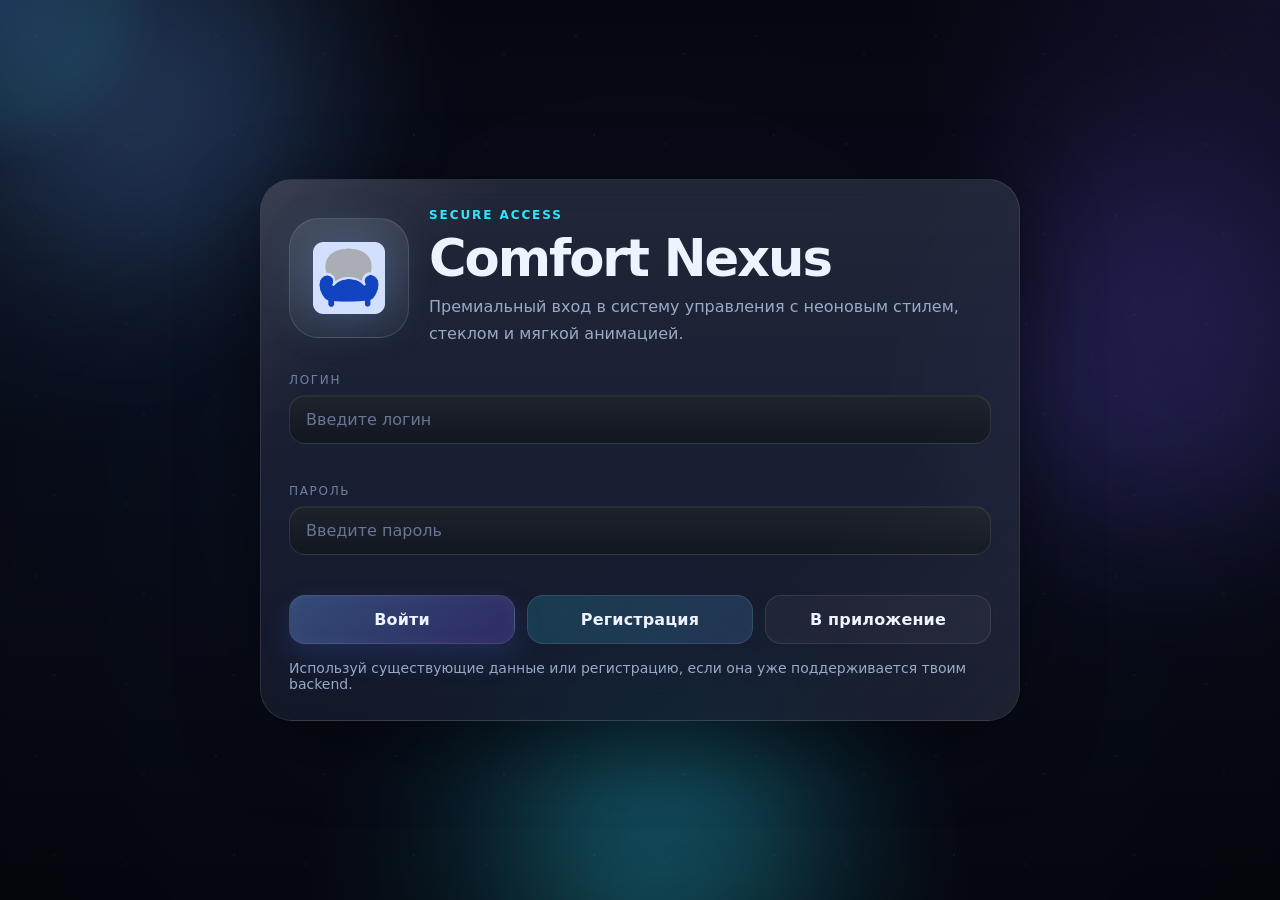
<file: wwwroot/index.html>
<!doctype html>
<html lang="ru">
<head>
  <meta charset="utf-8" />
  <meta name="viewport" content="width=device-width, initial-scale=1" />
  <title>Саша Сигма</title>
  <link rel="icon" type="image/x-icon" href="Комфорт.ico" />
  <link rel="stylesheet" href="site.css" />
</head>
<body data-page="app" class="theme-nexus">
  <div class="fx-bg">
    <div class="fx-orb orb-a"></div>
    <div class="fx-orb orb-b"></div>
    <div class="fx-orb orb-c"></div>
    <div class="fx-grid"></div>
    <div class="fx-noise"></div>
    <div class="fx-vignette"></div>
    <div class="cursor-glow" id="cursor_glow"></div>
    <div class="particles" id="particles"></div>
  </div>

  <div class="shell">
    <aside class="sidebar glass tilt-card">
      <div class="brandbox">
        <div class="brand-logo-wrap">
          <img src="Комфорт.png" alt="Комфорт" class="brand-logo" />
        </div>
        <div class="brand-copy">
          <div class="brand-title">Comfort Nexus</div>
          <div class="brand-sub">Apple × Cyberpunk × Launcher</div>
        </div>
      </div>

      <div class="statusbox">
        <div class="status-label">Статус доступа</div>
        <div class="status-value" id="auth_status">Not authorized</div>
      </div>

      <nav class="side-nav">
        <button class="navbtn active magnetic" id="nav_tables" type="button">
          <span class="navbtn-dot"></span>
          <span>Каталог</span>
        </button>
        <button class="navbtn magnetic" id="nav_logs" type="button">
          <span class="navbtn-dot"></span>
          <span>Логи</span>
        </button>
        <button class="navbtn magnetic" id="nav_history" type="button">
          <span class="navbtn-dot"></span>
          <span>История</span>
        </button>
        <button class="navbtn magnetic danger" id="nav_exit" type="button">
          <span class="navbtn-dot"></span>
          <span>Выход</span>
        </button>
      </nav>

      <div class="sidebar-foot">
        <div class="chipline">
          <span class="chip">Neon UI</span>
          <span class="chip">Realtime Feel</span>
        </div>
      </div>
    </aside>

    <main class="content">
      <section class="hero glass tilt-card">
        <div class="hero-copy">
          <div class="eyebrow">Панель управления</div>
          <h1>Продукция компании «Комфорт»</h1>
          <p>
            Футуристичный интерфейс управления сущностями, карточками, просмотром,
            редактированием и навигацией без поломки текущей логики.
          </p>

          <div class="hero-stats">
            <div class="hero-stat">
              <span class="hero-stat-k">Выбрано</span>
              <span class="hero-stat-v" id="selected_id">—</span>
            </div>
            <div class="hero-stat">
              <span class="hero-stat-k">Найдено</span>
              <span class="hero-stat-v" id="search_count">—</span>
            </div>
            <div class="hero-stat">
              <span class="hero-stat-k">Страница</span>
              <span class="hero-stat-v" id="page_label">1 / 1</span>
            </div>
          </div>
        </div>

        <div class="hero-visual">
          <div class="hero-ring"></div>
          <div class="hero-core">
            <img src="Комфорт.png" alt="Комфорт" />
          </div>
        </div>
      </section>

      <section class="panel glass">
        <div class="view active" id="view_tables">
          <div class="toolbar">
            <div class="toolbar-left">
              <label class="field select-wrap">
                <span class="field-label">Сущность</span>
                <select id="entity_select" class="input input-select"></select>
              </label>

              <label class="field search-wrap">
                <span class="field-label">Поиск</span>
                <input id="search_q" class="input" placeholder="Поиск по карточкам" />
              </label>
            </div>

            <div class="toolbar-right">
              <button class="btn btn-primary magnetic" id="btn_open_create" type="button">Добавить</button>
              <button class="btn btn-secondary magnetic" id="btn_reload" type="button">Обновить</button>
            </div>
          </div>

          <div class="quick-actions">
            <button class="btn btn-ghost magnetic" id="btn_open_view" type="button">Открыть</button>
            <button class="btn btn-ghost magnetic" id="btn_open_edit" type="button">Изменить</button>
            <button class="btn btn-danger magnetic" id="btn_open_delete" type="button">Удалить</button>
            <button class="btn btn-ghost magnetic" id="btn_token_toggle" type="button">Токен</button>
            <button class="btn btn-ghost magnetic" id="btn_login_page" type="button">Страница входа</button>
            <button class="btn btn-ghost magnetic" id="btn_logout" type="button">Выйти</button>
          </div>

          <div class="pagination glass-soft">
            <div class="pagination-left">
              <button class="btn btn-ghost magnetic" id="btn_page_prev" type="button">Назад</button>
              <button class="btn btn-ghost magnetic" id="btn_page_next" type="button">Вперед</button>
            </div>

            <div class="pagination-center">
              <label class="field mini-field">
                <span class="field-label">Страница</span>
                <input id="page_input" class="input" placeholder="1" />
              </label>
              <button class="btn btn-ghost magnetic" id="btn_page_go" type="button">Перейти</button>

              <label class="field mini-field">
                <span class="field-label">ID</span>
                <input id="goto_id" class="input" placeholder="Например 123" />
              </label>
              <button class="btn btn-ghost magnetic" id="btn_goto_id" type="button">Найти</button>

              <label class="field mini-field">
                <span class="field-label">На странице</span>
                <input id="page_size" class="input" placeholder="12" />
              </label>
              <button class="btn btn-ghost magnetic" id="btn_page_apply" type="button">Применить</button>
            </div>
          </div>

          <div class="cards-stage">
            <div class="cards_grid cardsgrid" id="cards_grid"></div>
          </div>

          <div class="hintline">
            <span>Клик по карточке — выбор</span>
            <span>Двойной клик — открытие</span>
            <span>Поиск работает локально</span>
          </div>
        </div>

        <div class="view" id="view_logs">
          <div class="section-head">
            <h2>Системные логи</h2>
            <button class="btn btn-secondary magnetic" id="btn_logs_clear" type="button">Очистить</button>
          </div>
          <pre id="log" class="logbox"></pre>
        </div>

        <div class="view" id="view_history">
          <div class="section-head">
            <h2>История</h2>
          </div>
          <div class="history-placeholder glass-soft">
            Здесь можно оставить раздел истории действий, аудита или событий пользователя.
          </div>
        </div>
      </section>
    </main>
  </div>

  <div class="modal" id="token_modal" role="dialog" aria-modal="true">
    <div class="modal-backdrop" data-close="1"></div>
    <div class="modal-panel glass">
      <div class="modal-header">
        <div class="modal-title">
          <span class="badge" id="token_badge">JWT</span>
          <span>Токен</span>
        </div>
        <button class="iconbtn" data-close="1" type="button">✕</button>
      </div>
      <div class="modal-body">
        <pre id="token_box" class="logbox"></pre>
      </div>
      <div class="modal-footer">
        <button class="btn btn-ghost magnetic" id="btn_token_copy" type="button">Копировать</button>
        <button class="btn btn-primary magnetic" data-close="1" type="button">ОК</button>
      </div>
    </div>
  </div>

  <div class="modal" id="details_modal" role="dialog" aria-modal="true">
    <div class="modal-backdrop" data-close="1"></div>
    <div class="modal-panel glass">
      <div class="modal-header">
        <div class="modal-title">
          <span class="badge ok" id="details_badge">DETAILS</span>
          <span id="details_title">Детали</span>
        </div>
        <button class="iconbtn" data-close="1" type="button">✕</button>
      </div>
      <div class="modal-body">
        <div id="details_body"></div>
      </div>
      <div class="modal-footer">
        <button class="btn btn-ghost magnetic" id="btn_details_copy" type="button">Copy JSON</button>
        <button class="btn btn-primary magnetic" data-close="1" type="button">ОК</button>
      </div>
    </div>
  </div>

  <div class="modal" id="form_modal" role="dialog" aria-modal="true">
    <div class="modal-backdrop" data-close="1"></div>
    <div class="modal-panel glass">
      <div class="modal-header">
        <div class="modal-title">
          <span class="badge" id="form_badge">FORM</span>
          <span id="form_title">Форма</span>
        </div>
        <button class="iconbtn" data-close="1" type="button">✕</button>
      </div>
      <div class="modal-body">
        <div id="form_fields" class="formgrid"></div>
      </div>
      <div class="modal-footer">
        <button class="btn btn-ghost magnetic" data-close="1" type="button">Отмена</button>
        <button class="btn btn-primary magnetic" id="btn_form_submit" type="button">Сохранить</button>
      </div>
    </div>
  </div>

  <div class="modal" id="confirm_modal" role="dialog" aria-modal="true">
    <div class="modal-backdrop" data-close="1"></div>
    <div class="modal-panel glass">
      <div class="modal-header">
        <div class="modal-title">
          <span class="badge warn" id="confirm_badge">CONFIRM</span>
          <span id="confirm_title">Подтверждение</span>
        </div>
        <button class="iconbtn" data-close="1" type="button">✕</button>
      </div>
      <div class="modal-body">
        <div id="confirm_body">…</div>
      </div>
      <div class="modal-footer">
        <button class="btn btn-ghost magnetic" data-close="1" type="button">Отмена</button>
        <button class="btn btn-danger magnetic" id="btn_confirm_yes" type="button">Да</button>
      </div>
    </div>
  </div>

  <div class="modal" id="msg_modal" role="dialog" aria-modal="true">
    <div class="modal-backdrop" data-close="1"></div>
    <div class="modal-panel glass">
      <div class="modal-header">
        <div class="modal-title">
          <span class="badge" id="msg_kind">INFO</span>
          <span id="msg_title">Сообщение</span>
        </div>
        <button class="iconbtn" data-close="1" type="button">✕</button>
      </div>
      <div class="modal-body">
        <div id="msg_body" class="msg-body">…</div>
        <details class="msg-details-wrap">
          <summary>Детали</summary>
          <pre id="msg_details" class="logbox"></pre>
        </details>
      </div>
      <div class="modal-footer">
        <button class="btn btn-primary magnetic" data-close="1" type="button">ОК</button>
      </div>
    </div>
  </div>

  <script src="app.js"></script>
</body>
</html>
</file>
<file: wwwroot/site.css>
:root{
  --bg:#070b16;
  --bg-2:#0c1120;
  --panel:rgba(14,20,38,.72);
  --panel-2:rgba(16,24,48,.62);
  --panel-3:rgba(255,255,255,.06);
  --line:rgba(255,255,255,.1);
  --line-strong:rgba(255,255,255,.18);
  --text:#edf3ff;
  --text-soft:#9ba8c7;
  --text-muted:#7380a1;
  --primary:#6aa8ff;
  --primary-2:#7b5cff;
  --accent:#2fe6ff;
  --danger:#ff537f;
  --warn:#ffb84d;
  --ok:#35e0a1;
  --shadow:0 20px 80px rgba(0,0,0,.45);
  --shadow-soft:0 12px 38px rgba(0,0,0,.28);
  --radius-xl:28px;
  --radius-lg:22px;
  --radius-md:16px;
  --radius-sm:12px;
  --blur:20px;
  --sidebar-width:320px;
  --card-min:300px;
  --font:Inter, ui-sans-serif, system-ui, -apple-system, BlinkMacSystemFont, "Segoe UI", sans-serif;
}

*{box-sizing:border-box}
html,body{margin:0;min-height:100%}
body{
  font-family:var(--font);
  color:var(--text);
  background:
    radial-gradient(circle at top left, rgba(106,168,255,.16), transparent 28%),
    radial-gradient(circle at top right, rgba(123,92,255,.18), transparent 24%),
    radial-gradient(circle at bottom center, rgba(47,230,255,.12), transparent 30%),
    linear-gradient(180deg, #060811 0%, #0a1020 45%, #060912 100%);
  overflow-x:hidden;
}

.theme-nexus{
  position:relative;
}

.fx-bg{
  position:fixed;
  inset:0;
  pointer-events:none;
  overflow:hidden;
  z-index:0;
}

.fx-orb{
  position:absolute;
  border-radius:999px;
  filter:blur(70px);
  opacity:.38;
  animation:floatOrb 16s ease-in-out infinite;
}
.orb-a{
  width:420px;height:420px;
  background:radial-gradient(circle, rgba(106,168,255,.9), rgba(106,168,255,0));
  top:-120px;left:-80px;
}
.orb-b{
  width:440px;height:440px;
  background:radial-gradient(circle, rgba(123,92,255,.85), rgba(123,92,255,0));
  right:-120px;top:120px;
  animation-delay:-5s;
}
.orb-c{
  width:360px;height:360px;
  background:radial-gradient(circle, rgba(47,230,255,.8), rgba(47,230,255,0));
  left:38%;bottom:-120px;
  animation-delay:-10s;
}

.fx-grid{
  position:absolute;
  inset:0;
  background-image:
    linear-gradient(rgba(255,255,255,.045) 1px, transparent 1px),
    linear-gradient(90deg, rgba(255,255,255,.045) 1px, transparent 1px);
  background-size:42px 42px;
  mask-image:linear-gradient(180deg, rgba(255,255,255,.6), transparent 85%);
  opacity:.16;
}

.fx-noise{
  position:absolute;
  inset:0;
  opacity:.045;
  background-image:
    radial-gradient(circle at 20% 20%, #fff 0 1px, transparent 1px),
    radial-gradient(circle at 80% 30%, #fff 0 1px, transparent 1px),
    radial-gradient(circle at 70% 80%, #fff 0 1px, transparent 1px),
    radial-gradient(circle at 30% 75%, #fff 0 1px, transparent 1px);
  background-size:180px 180px;
}

.fx-vignette{
  position:absolute;
  inset:0;
  background:radial-gradient(circle, transparent 45%, rgba(0,0,0,.32) 100%);
}

.cursor-glow{
  position:absolute;
  width:280px;
  height:280px;
  border-radius:50%;
  background:radial-gradient(circle, rgba(80,160,255,.2), rgba(47,230,255,.1), rgba(47,230,255,0));
  filter:blur(20px);
  transform:translate(-50%, -50%);
  opacity:.9;
  transition:transform .08s linear;
}

.particles{
  position:absolute;
  inset:0;
}
.particle{
  position:absolute;
  border-radius:999px;
  background:radial-gradient(circle, rgba(255,255,255,.9), rgba(106,168,255,.4) 50%, rgba(255,255,255,0) 70%);
  opacity:.6;
  animation:particleFloat linear infinite;
}

.shell{
  position:relative;
  z-index:1;
  display:grid;
  grid-template-columns:var(--sidebar-width) 1fr;
  gap:22px;
  padding:24px;
  min-height:100vh;
}

.sidebar,
.panel,
.hero,
.login-card,
.modal-panel,
.glass-soft,
.history-placeholder,
.logbox,
.cardsgrid > *{
  position:relative;
  overflow:hidden;
}

.glass{
  background:
    linear-gradient(180deg, rgba(255,255,255,.09), rgba(255,255,255,.03)),
    var(--panel);
  border:1px solid var(--line);
  box-shadow:var(--shadow);
  backdrop-filter:blur(var(--blur)) saturate(160%);
  -webkit-backdrop-filter:blur(var(--blur)) saturate(160%);
}

.glass::before,
.glass-soft::before,
.cardsgrid > *::before,
.logbox::before{
  content:"";
  position:absolute;
  inset:0;
  pointer-events:none;
  background:linear-gradient(135deg, rgba(255,255,255,.14), transparent 20%, transparent 70%, rgba(255,255,255,.06));
  opacity:.7;
}

.glass-soft{
  background:
    linear-gradient(180deg, rgba(255,255,255,.06), rgba(255,255,255,.02)),
    var(--panel-2);
  border:1px solid rgba(255,255,255,.08);
  border-radius:20px;
  box-shadow:var(--shadow-soft);
  backdrop-filter:blur(14px) saturate(140%);
  -webkit-backdrop-filter:blur(14px) saturate(140%);
}

.sidebar{
  border-radius:30px;
  padding:22px;
  display:flex;
  flex-direction:column;
  gap:22px;
}

.brandbox{
  display:flex;
  align-items:center;
  gap:16px;
}
.brand-logo-wrap{
  width:72px;height:72px;
  border-radius:22px;
  background:linear-gradient(180deg, rgba(255,255,255,.12), rgba(255,255,255,.04));
  border:1px solid rgba(255,255,255,.12);
  display:grid;
  place-items:center;
  box-shadow:0 10px 30px rgba(0,0,0,.28);
}
.brand-logo{
  width:48px;
  height:48px;
  object-fit:contain;
  filter:drop-shadow(0 0 18px rgba(106,168,255,.35));
}
.brand-title{
  font-size:24px;
  font-weight:800;
  letter-spacing:.02em;
}
.brand-sub{
  color:var(--text-soft);
  margin-top:4px;
  font-size:13px;
}

.statusbox{
  border-radius:20px;
  padding:16px;
  background:rgba(255,255,255,.04);
  border:1px solid rgba(255,255,255,.08);
}
.status-label{
  color:var(--text-muted);
  font-size:12px;
  text-transform:uppercase;
  letter-spacing:.14em;
}
.status-value{
  margin-top:8px;
  font-size:18px;
  font-weight:700;
  color:var(--accent);
}

.side-nav{
  display:grid;
  gap:12px;
}

.navbtn{
  appearance:none;
  border:none;
  cursor:pointer;
  border-radius:18px;
  padding:16px 18px;
  display:flex;
  align-items:center;
  gap:14px;
  color:var(--text);
  background:rgba(255,255,255,.04);
  border:1px solid rgba(255,255,255,.08);
  transition:transform .22s ease, box-shadow .22s ease, border-color .22s ease, background .22s ease;
  font-size:15px;
  font-weight:700;
}
.navbtn:hover{
  transform:translateY(-2px);
  border-color:rgba(106,168,255,.35);
  box-shadow:0 14px 30px rgba(29,90,255,.18);
}
.navbtn.active{
  background:linear-gradient(135deg, rgba(106,168,255,.22), rgba(123,92,255,.16));
  border-color:rgba(106,168,255,.4);
  box-shadow:0 18px 40px rgba(29,90,255,.18), inset 0 0 24px rgba(47,230,255,.08);
}
.navbtn.danger:hover{
  border-color:rgba(255,83,127,.36);
  box-shadow:0 14px 30px rgba(255,83,127,.16);
}
.navbtn-dot{
  width:10px;height:10px;border-radius:50%;
  background:linear-gradient(180deg, var(--accent), var(--primary));
  box-shadow:0 0 16px rgba(47,230,255,.6);
}

.sidebar-foot{margin-top:auto}
.chipline{
  display:flex;
  flex-wrap:wrap;
  gap:10px;
}
.chip{
  padding:10px 12px;
  border-radius:999px;
  font-size:12px;
  color:var(--text-soft);
  background:rgba(255,255,255,.04);
  border:1px solid rgba(255,255,255,.08);
}

.content{
  display:grid;
  gap:22px;
  min-width:0;
}

.hero{
  border-radius:30px;
  padding:28px;
  display:grid;
  grid-template-columns:1.4fr .9fr;
  gap:20px;
  align-items:center;
}
.eyebrow{
  color:var(--accent);
  text-transform:uppercase;
  letter-spacing:.16em;
  font-size:12px;
  font-weight:800;
}
.hero h1,
.login-card h1{
  margin:10px 0 10px;
  font-size:clamp(34px, 4vw, 58px);
  line-height:1.02;
  letter-spacing:-.04em;
}
.hero p,
.login-sub{
  margin:0;
  color:var(--text-soft);
  font-size:16px;
  line-height:1.65;
  max-width:760px;
}

.hero-stats{
  margin-top:22px;
  display:grid;
  grid-template-columns:repeat(3, minmax(0,1fr));
  gap:14px;
}
.hero-stat{
  border-radius:20px;
  padding:16px;
  background:rgba(255,255,255,.04);
  border:1px solid rgba(255,255,255,.08);
}
.hero-stat-k{
  display:block;
  color:var(--text-muted);
  font-size:12px;
  text-transform:uppercase;
  letter-spacing:.14em;
}
.hero-stat-v{
  display:block;
  margin-top:8px;
  font-size:22px;
  font-weight:800;
}

.hero-visual{
  display:grid;
  place-items:center;
  min-height:280px;
  position:relative;
}
.hero-ring{
  position:absolute;
  width:320px;
  height:320px;
  border-radius:50%;
  border:1px solid rgba(106,168,255,.35);
  box-shadow:
    inset 0 0 30px rgba(106,168,255,.12),
    0 0 80px rgba(106,168,255,.12);
  animation:spinSlow 18s linear infinite;
}
.hero-ring::before,
.hero-ring::after{
  content:"";
  position:absolute;
  inset:20px;
  border-radius:50%;
  border:1px solid rgba(47,230,255,.22);
}
.hero-ring::after{
  inset:54px;
  border-color:rgba(123,92,255,.22);
}
.hero-core{
  width:180px;
  height:180px;
  border-radius:36px;
  display:grid;
  place-items:center;
  background:linear-gradient(180deg, rgba(255,255,255,.12), rgba(255,255,255,.04));
  border:1px solid rgba(255,255,255,.14);
  box-shadow:
    0 0 60px rgba(106,168,255,.15),
    inset 0 0 24px rgba(255,255,255,.04);
}
.hero-core img{
  width:110px;
  height:110px;
  object-fit:contain;
  filter:drop-shadow(0 0 22px rgba(106,168,255,.4));
}

.panel{
  border-radius:30px;
  padding:22px;
  min-height:420px;
}
.view{display:none}
.view.active{display:block}

.toolbar{
  display:flex;
  gap:16px;
  align-items:end;
  justify-content:space-between;
  flex-wrap:wrap;
}
.toolbar-left,
.toolbar-right,
.quick-actions,
.pagination-left,
.pagination-center{
  display:flex;
  gap:12px;
  flex-wrap:wrap;
  align-items:end;
}
.quick-actions{
  margin-top:16px;
}
.pagination{
  margin-top:16px;
  padding:14px;
  display:flex;
  justify-content:space-between;
  align-items:end;
  gap:16px;
  flex-wrap:wrap;
}
.field{
  display:grid;
  gap:8px;
  min-width:180px;
}
.field-label{
  color:var(--text-muted);
  font-size:12px;
  text-transform:uppercase;
  letter-spacing:.14em;
}
.field-error{
  color:#ff9fb7;
  font-size:12px;
  min-height:16px;
}
.mini-field{min-width:112px}
.search-wrap{min-width:min(460px, 100%)}
.select-wrap{min-width:220px}

.input,
textarea,
select{
  width:100%;
  border:none;
  outline:none;
  border-radius:16px;
  padding:14px 16px;
  font:inherit;
  color:var(--text);
  background:
    linear-gradient(180deg, rgba(255,255,255,.09), rgba(255,255,255,.04)),
    rgba(8,12,22,.92);
  border:1px solid rgba(255,255,255,.1);
  box-shadow:inset 0 1px 0 rgba(255,255,255,.05);
  transition:border-color .18s ease, box-shadow .18s ease, transform .18s ease;
}
.input::placeholder,
textarea::placeholder{
  color:#687594;
}
.input:focus,
textarea:focus,
select:focus{
  border-color:rgba(106,168,255,.48);
  box-shadow:
    0 0 0 4px rgba(106,168,255,.11),
    0 0 18px rgba(47,230,255,.08);
}

.btn,
.iconbtn{
  appearance:none;
  border:none;
  outline:none;
  cursor:pointer;
  font:inherit;
  transition:transform .18s ease, box-shadow .18s ease, opacity .18s ease, border-color .18s ease, background .18s ease;
}
.btn{
  padding:14px 18px;
  border-radius:16px;
  color:var(--text);
  font-weight:700;
  letter-spacing:.01em;
  border:1px solid rgba(255,255,255,.1);
  position:relative;
  overflow:hidden;
}
.btn:hover{transform:translateY(-2px)}
.btn:disabled{opacity:.55;cursor:not-allowed;transform:none}

.btn-primary{
  background:linear-gradient(135deg, rgba(106,168,255,.34), rgba(123,92,255,.26));
  box-shadow:0 12px 30px rgba(80,120,255,.18), inset 0 0 20px rgba(255,255,255,.04);
}
.btn-secondary{
  background:linear-gradient(135deg, rgba(47,230,255,.16), rgba(106,168,255,.18));
}
.btn-ghost{
  background:rgba(255,255,255,.04);
}
.btn-danger{
  background:linear-gradient(135deg, rgba(255,83,127,.28), rgba(255,83,127,.18));
}
.iconbtn{
  width:42px;
  height:42px;
  border-radius:14px;
  color:var(--text);
  background:rgba(255,255,255,.06);
  border:1px solid rgba(255,255,255,.1);
}

.cards-stage{
  margin-top:18px;
}
.cardsgrid{
  display:grid;
  grid-template-columns:repeat(auto-fit, minmax(var(--card-min), 1fr));
  gap:16px;
}
.cardsgrid > *{
  border-radius:22px;
  background:
    linear-gradient(180deg, rgba(255,255,255,.07), rgba(255,255,255,.03)),
    rgba(11,17,31,.9);
  border:1px solid rgba(255,255,255,.1);
  box-shadow:var(--shadow-soft);
  padding:18px;
  transition:transform .22s ease, box-shadow .22s ease, border-color .22s ease;
}
.cardsgrid > *:hover{
  transform:translateY(-5px);
  border-color:rgba(106,168,255,.28);
  box-shadow:0 22px 46px rgba(0,0,0,.34), 0 0 26px rgba(106,168,255,.08);
}

.hintline{
  margin-top:14px;
  display:flex;
  flex-wrap:wrap;
  gap:10px;
  color:var(--text-muted);
  font-size:13px;
}
.hintline span{
  padding:8px 12px;
  border-radius:999px;
  background:rgba(255,255,255,.03);
  border:1px solid rgba(255,255,255,.06);
}

.section-head{
  display:flex;
  justify-content:space-between;
  gap:12px;
  align-items:center;
  margin-bottom:14px;
}
.section-head h2{
  margin:0;
  font-size:24px;
  letter-spacing:-.03em;
}

.logbox{
  margin:0;
  padding:18px;
  border-radius:20px;
  min-height:280px;
  background:
    linear-gradient(180deg, rgba(255,255,255,.06), rgba(255,255,255,.02)),
    rgba(5,9,18,.92);
  border:1px solid rgba(255,255,255,.08);
  overflow:auto;
  color:#cde3ff;
  font-family:ui-monospace, SFMono-Regular, Menlo, Consolas, monospace;
  line-height:1.5;
  white-space:pre-wrap;
}
.history-placeholder{
  padding:22px;
  color:var(--text-soft);
  border-radius:20px;
}

.modal{
  position:fixed;
  inset:0;
  z-index:60;
  display:none;
}
.modal.open{display:block}
.modal-backdrop{
  position:absolute;
  inset:0;
  background:rgba(1,4,10,.62);
  backdrop-filter:blur(8px);
  -webkit-backdrop-filter:blur(8px);
}
.modal-panel{
  position:relative;
  width:min(760px, calc(100vw - 28px));
  margin:6vh auto 0;
  border-radius:28px;
  padding:18px;
}
.modal-header,
.modal-footer{
  display:flex;
  align-items:center;
  justify-content:space-between;
  gap:12px;
}
.modal-footer{
  justify-content:flex-end;
  margin-top:18px;
  flex-wrap:wrap;
}
.modal-title{
  display:flex;
  align-items:center;
  gap:10px;
  font-size:20px;
  font-weight:800;
}
.modal-body{
  margin-top:16px;
  color:var(--text);
}
.msg-body{
  white-space:pre-wrap;
  line-height:1.6;
}
.msg-details-wrap{
  margin-top:14px;
  color:var(--text-soft);
}
.msg-details-wrap summary{
  cursor:pointer;
  margin-bottom:10px;
}

.badge{
  display:inline-flex;
  align-items:center;
  justify-content:center;
  min-width:76px;
  height:30px;
  border-radius:999px;
  padding:0 12px;
  font-size:12px;
  font-weight:800;
  letter-spacing:.08em;
  text-transform:uppercase;
  background:linear-gradient(135deg, rgba(106,168,255,.28), rgba(123,92,255,.2));
  border:1px solid rgba(255,255,255,.1);
}
.badge.ok{
  background:linear-gradient(135deg, rgba(53,224,161,.24), rgba(47,230,255,.16));
}
.badge.warn{
  background:linear-gradient(135deg, rgba(255,184,77,.26), rgba(255,120,70,.18));
}
.badge.err{
  background:linear-gradient(135deg, rgba(255,83,127,.28), rgba(255,83,127,.18));
}

.formgrid{
  display:grid;
  gap:14px;
}
.formgrid label{
  display:grid;
  gap:8px;
}
.formgrid .label,
.formgrid .field-name{
  color:var(--text-muted);
}

.login-shell{
  position:relative;
  z-index:1;
  min-height:100vh;
  padding:24px;
  display:grid;
  place-items:center;
}
.login-card{
  width:min(760px, 100%);
  border-radius:32px;
  padding:28px;
}
.login-top{
  display:grid;
  grid-template-columns:120px 1fr;
  gap:20px;
  align-items:center;
}
.login-logo-wrap{
  width:120px;
  height:120px;
  border-radius:30px;
  background:linear-gradient(180deg, rgba(255,255,255,.1), rgba(255,255,255,.04));
  border:1px solid rgba(255,255,255,.12);
  display:grid;
  place-items:center;
}
.login-logo{
  width:72px;
  height:72px;
  object-fit:contain;
  filter:drop-shadow(0 0 24px rgba(106,168,255,.35));
}
.login-form-area{
  margin-top:26px;
  display:grid;
  gap:16px;
}
.login-actions{
  display:grid;
  grid-template-columns:repeat(3, minmax(0, 1fr));
  gap:12px;
}
.login-bottom-note{
  color:var(--text-soft);
  font-size:14px;
}

.ripple{
  position:absolute;
  border-radius:50%;
  transform:translate(-50%, -50%);
  pointer-events:none;
  background:radial-gradient(circle, rgba(255,255,255,.38), rgba(106,168,255,.12) 55%, rgba(106,168,255,0) 72%);
  animation:rippleFx .72s ease-out forwards;
}

.tilt-card{
  transform-style:preserve-3d;
  will-change:transform;
}

@keyframes floatOrb{
  0%,100%{transform:translate3d(0,0,0) scale(1)}
  50%{transform:translate3d(0,-22px,0) scale(1.06)}
}
@keyframes spinSlow{
  from{transform:rotate(0deg)}
  to{transform:rotate(360deg)}
}
@keyframes particleFloat{
  from{transform:translateY(18px) scale(.9); opacity:0}
  12%{opacity:.65}
  to{transform:translateY(-110vh) scale(1.2); opacity:0}
}
@keyframes rippleFx{
  from{width:0;height:0;opacity:.9}
  to{width:340px;height:340px;opacity:0}
}

@media (max-width: 1180px){
  .shell{
    grid-template-columns:1fr;
  }
  .sidebar{
    order:2;
  }
  .hero{
    grid-template-columns:1fr;
  }
}
@media (max-width: 760px){
  .shell,
  .login-shell{
    padding:14px;
  }
  .sidebar,
  .panel,
  .hero,
  .login-card{
    border-radius:24px;
  }
  .hero-stats{
    grid-template-columns:1fr;
  }
  .login-top{
    grid-template-columns:1fr;
  }
  .login-actions{
    grid-template-columns:1fr;
  }
  .toolbar{
    flex-direction:column;
    align-items:stretch;
  }
  .toolbar-left,
  .toolbar-right,
  .quick-actions,
  .pagination,
  .pagination-center{
    width:100%;
  }
}
</file>
